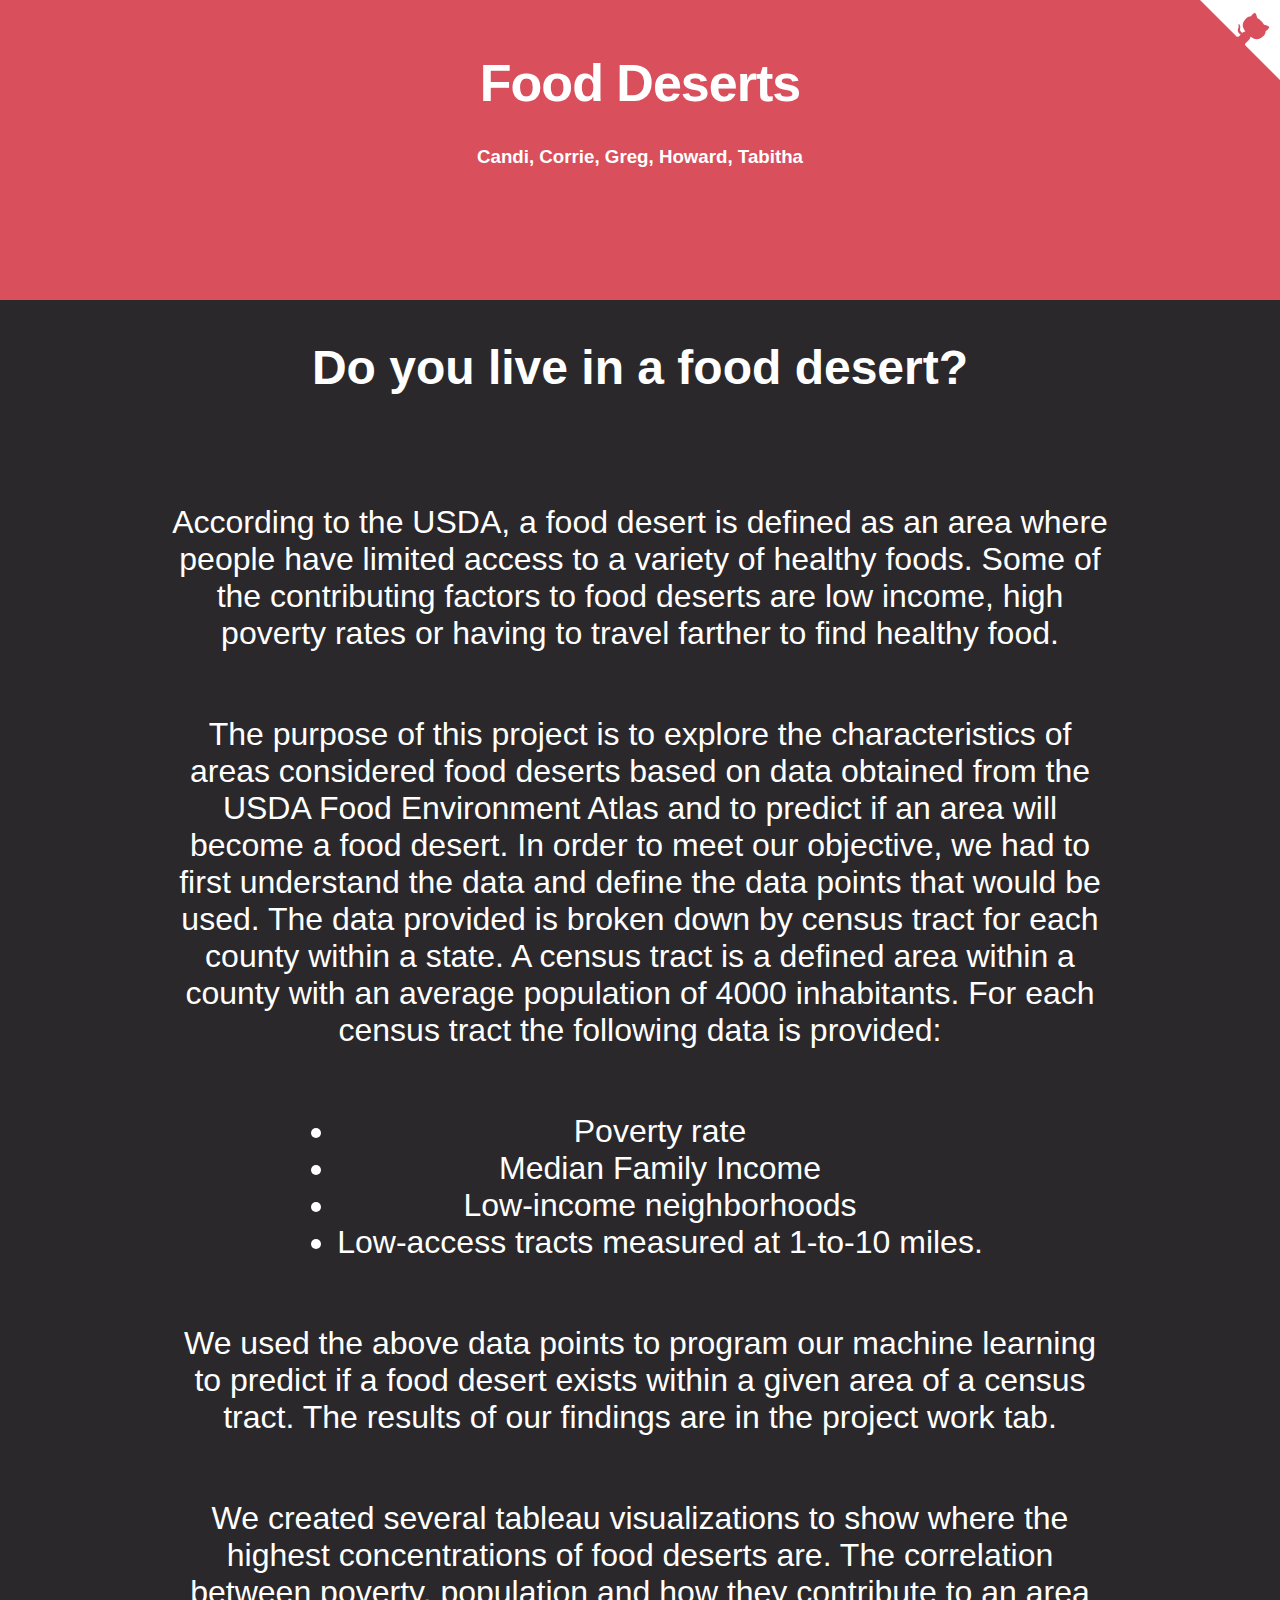
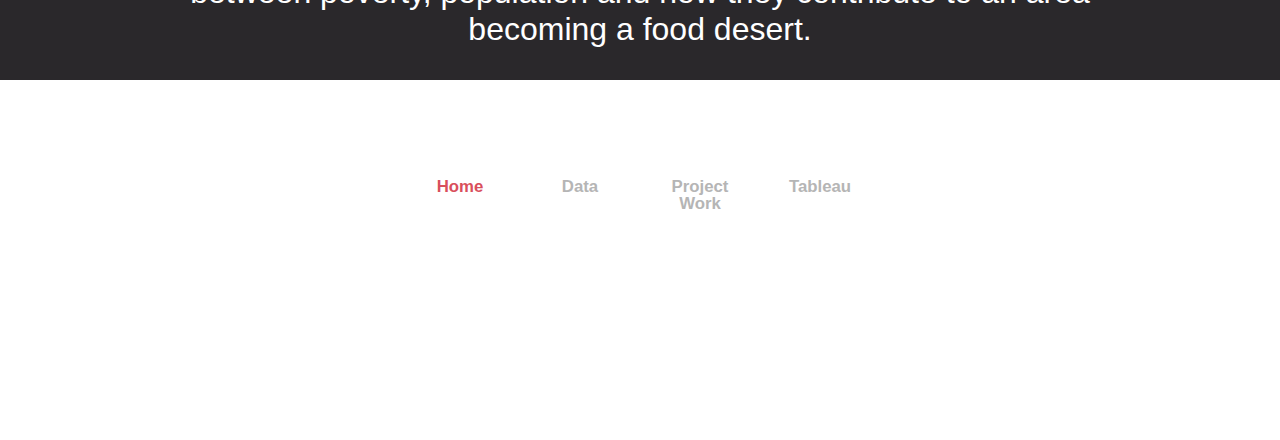
<file: index.html>
<!DOCTYPE html>
<html lang="en" class="no-js">
	<head>
		<meta charset="UTF-8" />
		<meta http-equiv="X-UA-Compatible" content="IE=edge">
		<meta name="viewport" content="width=device-width, initial-scale=1">
		<title>Final Project</title>
		<meta name="description" content="An exploration of food deserts" />
		<meta name="keywords" content="food, desert, low, income, access" />
		<meta name="author" content="Codrops" />
        <!-- Bootstrap CDN -->
        <link href="https://cdn.jsdelivr.net/npm/bootstrap@5.0.1/dist/css/bootstrap.min.css" rel="stylesheet" integrity="sha384-+0n0xVW2eSR5OomGNYDnhzAbDsOXxcvSN1TPprVMTNDbiYZCxYbOOl7+AMvyTG2x" crossorigin="anonymous">
		<link rel="shortcut icon" href="favicon.ico">
		<link rel="stylesheet" type="text/css" href="static/css/normalize.css" /> 
		<link rel="stylesheet" type="text/css" href="static/css/demo.css" />
		<link rel="stylesheet" type="text/css" href="static/css/component.css" />
		<!--[if IE]>
			<script src="http://html5shiv.googlecode.com/svn/trunk/html5.js"></script>
		<![endif]-->
	</head>
	<body>
		<div class="container">
			<header class="section codrops-header">
				<h1>Food Deserts</h1>
				<br>
				<h3>Candi, Corrie, Greg, Howard, Tabitha</h3>
				<br>
				<!-- GitHub corner by Tim Holman -->
				<a href="https://github.com/ML-Final-UCF-Bootcamp-062021/ml-final-project" class="github-corner">
					<svg width="80" height="80" viewBox="0 0 250 250" style="fill:#fff; color:#d94f5c; position: absolute; top: 0; border: 0; right: 0;">
						<path d="M0,0 L115,115 L130,115 L142,142 L250,250 L250,0 Z"></path>
						<path d="M128.3,109.0 C113.8,99.7 119.0,89.6 119.0,89.6 C122.0,82.7 120.5,78.6 120.5,78.6 C119.2,72.0 123.4,76.3 123.4,76.3 C127.3,80.9 125.5,87.3 125.5,87.3 C122.9,97.6 130.6,101.9 134.4,103.2" fill="currentColor" style="transform-origin: 130px 106px;" class="octo-arm"></path>
						<path d="M115.0,115.0 C114.9,115.1 118.7,116.5 119.8,115.4 L133.7,101.6 C136.9,99.2 139.9,98.4 142.2,98.6 C133.8,88.0 127.5,74.4 143.8,58.0 C148.5,53.4 154.0,51.2 159.7,51.0 C160.3,49.4 163.2,43.6 171.4,40.1 C171.4,40.1 176.1,42.5 178.8,56.2 C183.1,58.6 187.2,61.8 190.9,65.4 C194.5,69.0 197.7,73.2 200.1,77.6 C213.8,80.2 216.3,84.9 216.3,84.9 C212.7,93.1 206.9,96.0 205.4,96.6 C205.1,102.4 203.0,107.8 198.3,112.5 C181.9,128.9 168.3,122.5 157.7,114.1 C157.9,116.9 156.7,120.9 152.7,124.9 L141.0,136.5 C139.8,137.7 141.6,141.9 141.8,141.8 Z" fill="currentColor" class="octo-body"></path>
					</svg>
				</a>
			</header>
			<section class="section section--intro">
				<h2> Do you live in a food desert?</h2>
				<br>
				<p>According to the USDA, a food desert is defined as an area where people have limited access to a variety of healthy foods. Some of the contributing factors to food deserts are low income, high poverty rates or having to travel farther to find healthy food.</p>
					
				<p>The purpose of this project is to explore the characteristics of areas considered food deserts based on data obtained from the USDA Food Environment Atlas and to predict if an area will become a food desert. In order to meet our objective, we had to first understand the data and define the data points that would be used. The data provided is broken down by census tract for each county within a state. A census tract is a defined area within a county with an average population of 4000 inhabitants. For each census tract the following data is provided:</p>
					
				<ul>
					<li>Poverty rate</li>
					<li>Median Family Income</li>
					<li>Low-income neighborhoods</li>
					<li>Low-access tracts measured at 1-to-10 miles.</li>
				</ul>
					
				<p>We used the above data points to program our machine learning to predict if a food desert exists within a given area of a census tract. The results of our findings are in the project work tab.</p>
					
				<p>We created several tableau visualizations to show where the highest concentrations of food deserts are. The correlation between poverty, population and how they contribute to an area becoming a food desert. </p>

			</section>
			<section class="section section--menu" id="Alonso">
				<!-- <h2 class="section__title">Alonso</h2> -->
				<span class="link-copy"></span>
				<nav class="menu menu--alonso">
					<ul class="menu__list">
						<li class="menu__item menu__item--current"><a href="index.html" class="menu__link">Home</a></li>
						<li class="menu__item"><a href="template/data.html" class="menu__link">Data</a></li>
						<li class="menu__item"><a href="template/work.html" class="menu__link">Project Work</a></li>
						<li class="menu__item"><a href="template/tableau.html" class="menu__link">Tableau</a></li>
					</ul>
				</nav>
			</section>
		<!-- /container -->
		<script src="static/js/classie.js"></script>
		<script src="static/js/clipboard.min.js"></script>
		<script src="static/js/modernizr.custom.js"></script>
        <script src="https://code.jquery.com/jquery-3.3.1.slim.min.js" integrity="sha384-q8i/X+965DzO0rT7abK41JStQIAqVgRVzpbzo5smXKp4YfRvH+8abtTE1Pi6jizo" crossorigin="anonymous"></script>

	</body>
</html>
</file>
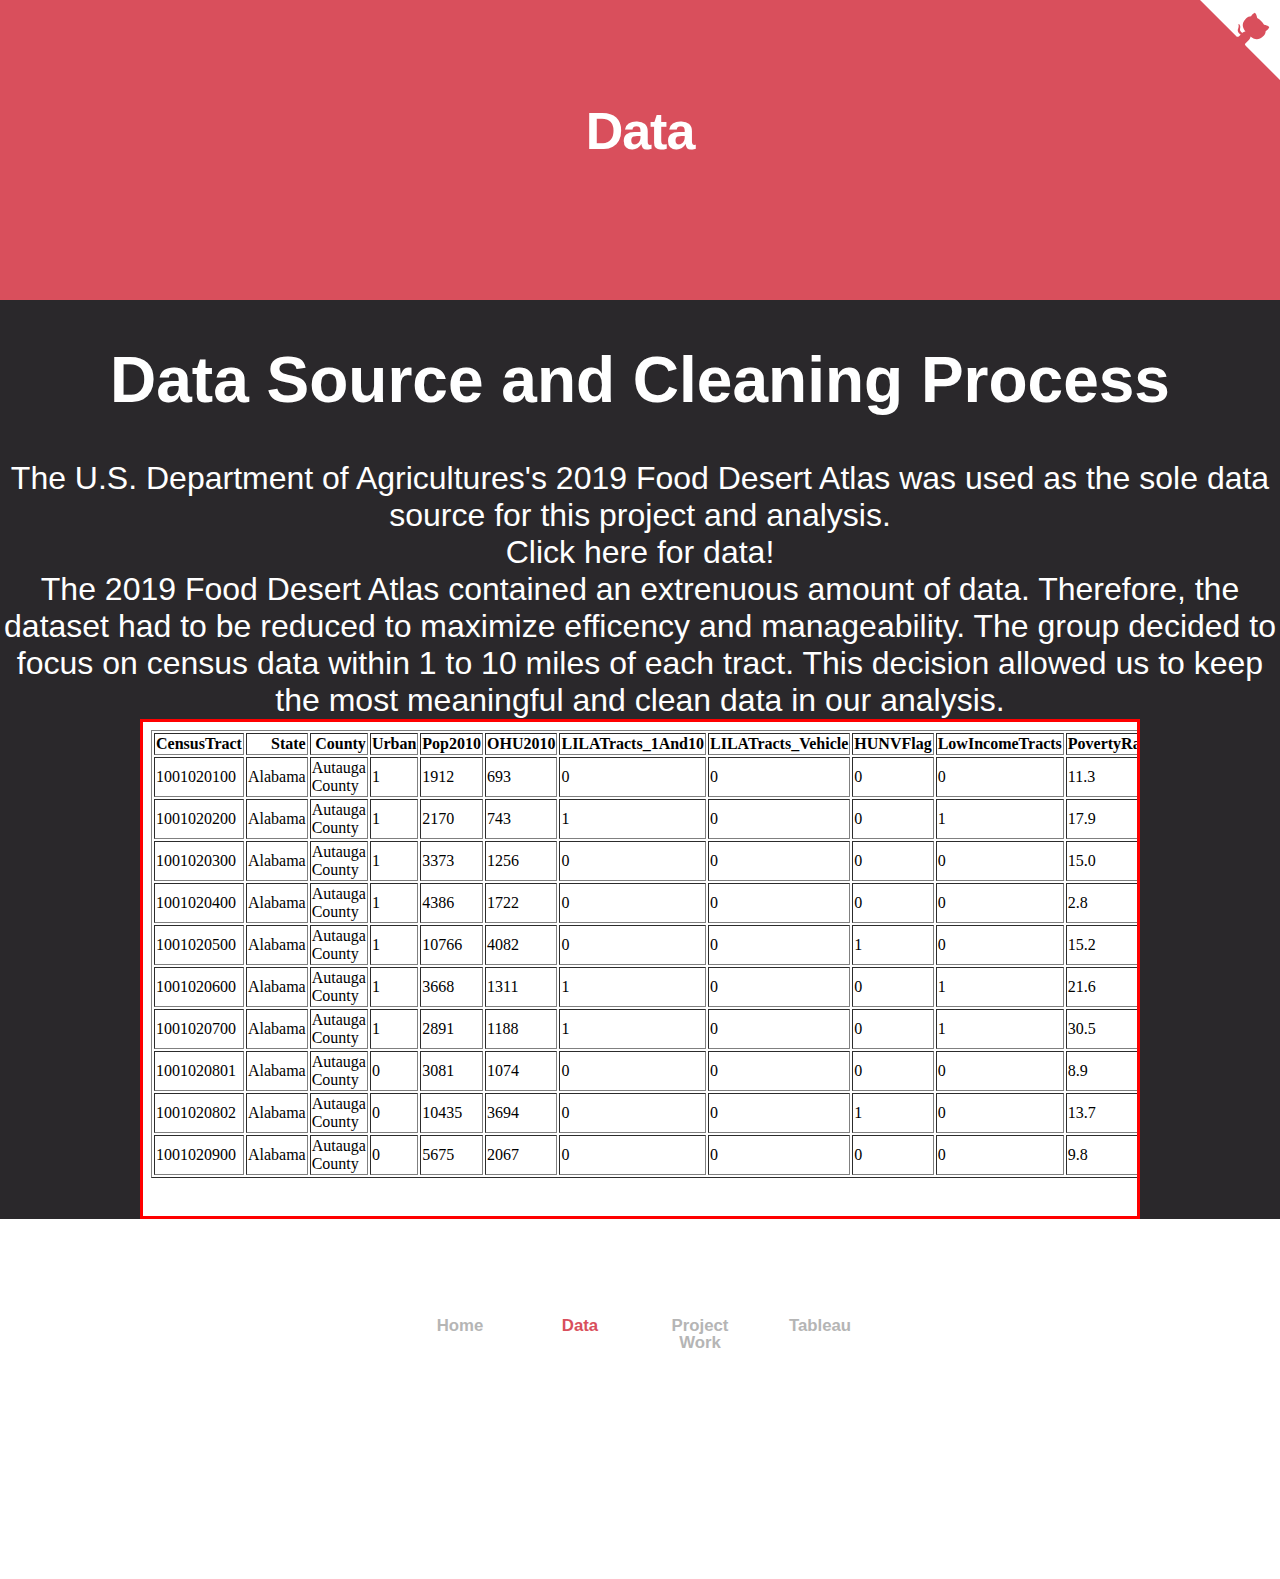
<file: template/data.html>
<!DOCTYPE html> 
<html lang="en" class="no-js">
	<head>
		<meta charset="UTF-8" />
		<meta http-equiv="X-UA-Compatible" content="IE=edge">
		<meta name="viewport" content="width=device-width, initial-scale=1">
		<title>Final Project</title>
		<meta name="description" content="An exploration of food deserts" />
		<meta name="keywords" content="food, desert, low, income, access" />
		<meta name="author" content="Codrops" />
        <!-- Bootstrap CDN -->
        <link href="https://cdn.jsdelivr.net/npm/bootstrap@5.0.1/dist/css/bootstrap.min.css" rel="stylesheet" integrity="sha384-+0n0xVW2eSR5OomGNYDnhzAbDsOXxcvSN1TPprVMTNDbiYZCxYbOOl7+AMvyTG2x" crossorigin="anonymous">
		<link rel="shortcut icon" href="favicon.ico">
		<link rel="stylesheet" type="text/css" href="../static/css/normalize.css" /> 
		<link rel="stylesheet" type="text/css" href="../static/css/demo.css" />
		<link rel="stylesheet" type="text/css" href="../static/css/component.css" />
		<link rel="stylesheet" type="text/css" href="../static/css/link.css" />
		<!--[if IE]>
			<script src="http://html5shiv.googlecode.com/svn/trunk/html5.js"></script>
		<![endif]-->

	</head>
	<body>
		<div class="container">
			<header class="section codrops-header">
				<h1>Data</h1>
				<!-- GitHub corner by Tim Holman -->
				<a href="https://github.com/ML-Final-UCF-Bootcamp-062021/ml-final-project" class="github-corner">
					<svg width="80" height="80" viewBox="0 0 250 250" style="fill:#fff; color:#d94f5c; position: absolute; top: 0; border: 0; right: 0;">
						<path d="M0,0 L115,115 L130,115 L142,142 L250,250 L250,0 Z"></path>
						<path d="M128.3,109.0 C113.8,99.7 119.0,89.6 119.0,89.6 C122.0,82.7 120.5,78.6 120.5,78.6 C119.2,72.0 123.4,76.3 123.4,76.3 C127.3,80.9 125.5,87.3 125.5,87.3 C122.9,97.6 130.6,101.9 134.4,103.2" fill="currentColor" style="transform-origin: 130px 106px;" class="octo-arm"></path>
						<path d="M115.0,115.0 C114.9,115.1 118.7,116.5 119.8,115.4 L133.7,101.6 C136.9,99.2 139.9,98.4 142.2,98.6 C133.8,88.0 127.5,74.4 143.8,58.0 C148.5,53.4 154.0,51.2 159.7,51.0 C160.3,49.4 163.2,43.6 171.4,40.1 C171.4,40.1 176.1,42.5 178.8,56.2 C183.1,58.6 187.2,61.8 190.9,65.4 C194.5,69.0 197.7,73.2 200.1,77.6 C213.8,80.2 216.3,84.9 216.3,84.9 C212.7,93.1 206.9,96.0 205.4,96.6 C205.1,102.4 203.0,107.8 198.3,112.5 C181.9,128.9 168.3,122.5 157.7,114.1 C157.9,116.9 156.7,120.9 152.7,124.9 L141.0,136.5 C139.8,137.7 141.6,141.9 141.8,141.8 Z" fill="currentColor" class="octo-body"></path>
					</svg>
				</a> 
			</header>
			<section class="section section--intro">
				<h1>Data Source and Cleaning Process</h1>
				<p1>The U.S. Department of Agricultures's 2019 Food Desert Atlas was used as the sole data source for this project and analysis.</p1>
				<p2><a href="https://www.ers.usda.gov/data-products/food-access-research-atlas/download-the-data/">Click here for data!</a></p2>
				<p3>The 2019 Food Desert Atlas contained an extrenuous amount of data. Therefore, the dataset had to be reduced to maximize efficency and manageability. The group decided to focus on census data within 1 to 10 miles of each tract. This decision allowed us to keep the most meaningful and clean data in our analysis.</p3>
				<iframe src="table.html" style="height:500px;width:1000px;background: white;border:3px solid red" title="data dataframe"></iframe>

			</section>
			<section class="section section--menu" id="Alonso">
				<!-- <h2 class="section__title">Alonso</h2> -->
				<span class="link-copy"></span>
				<nav class="menu menu--alonso">
					<ul class="menu__list">
						<li class="menu__item"><a href="../index.html" class="menu__link">Home</a></li>
                        <li class="menu__item menu__item--current"><a href="data.html" class="menu__link">Data</a></li>
						<li class="menu__item"><a href="work.html" class="menu__link">Project Work</a></li>
						<li class="menu__item"><a href="tableau.html" class="menu__link">Tableau</a></li>
					</ul>
				</nav>
			</section>
		<!-- /container -->
		<script src="../static/js/classie.js"></script>
		<script src="../static/js/clipboard.min.js"></script>
        <script src="https://code.jquery.com/jquery-3.3.1.slim.min.js" integrity="sha384-q8i/X+965DzO0rT7abK41JStQIAqVgRVzpbzo5smXKp4YfRvH+8abtTE1Pi6jizo" crossorigin="anonymous"></script>

	</body>
</html>
</file>
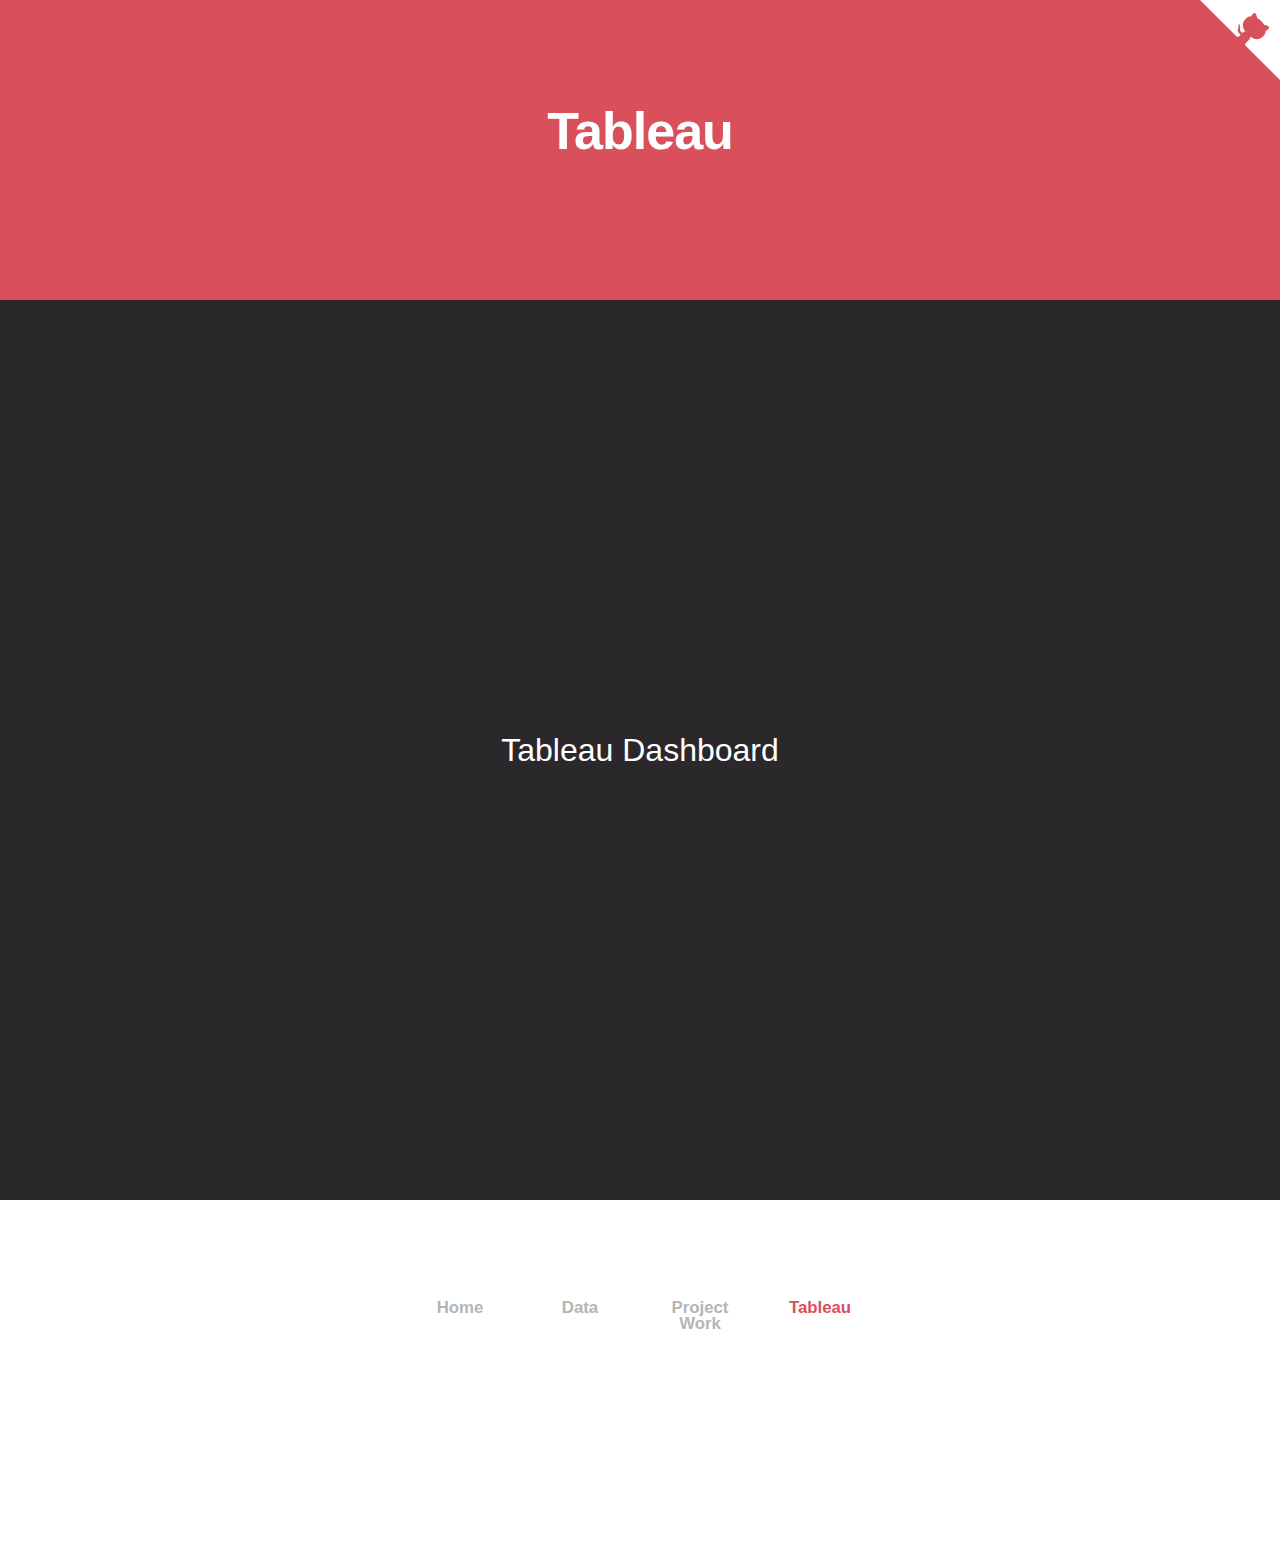
<file: template/tableau.html>
<!DOCTYPE html>
<html lang="en" class="no-js">
	<head>
		<meta charset="UTF-8" />
		<meta http-equiv="X-UA-Compatible" content="IE=edge">
		<meta name="viewport" content="width=device-width, initial-scale=1">
		<title>Final Project</title>
		<meta name="description" content="An exploration of food deserts" />
		<meta name="keywords" content="food, desert, low, income, access" />
		<meta name="author" content="Codrops" />
        <!-- Bootstrap CDN -->
        <link href="https://cdn.jsdelivr.net/npm/bootstrap@5.0.1/dist/css/bootstrap.min.css" rel="stylesheet" integrity="sha384-+0n0xVW2eSR5OomGNYDnhzAbDsOXxcvSN1TPprVMTNDbiYZCxYbOOl7+AMvyTG2x" crossorigin="anonymous">
		<link rel="shortcut icon" href="favicon.ico">
		<link rel="stylesheet" type="text/css" href="../static/css/normalize.css" /> 
		<link rel="stylesheet" type="text/css" href="../static/css/demo.css" />
		<link rel="stylesheet" type="text/css" href="../static/css/component.css" />
		<!--[if IE]>
			<script src="http://html5shiv.googlecode.com/svn/trunk/html5.js"></script>
		<![endif]-->

	</head>
	<body>
		<div class="container">
			<header class="section codrops-header">
				<h1>Tableau</h1>
				<!-- GitHub corner by Tim Holman -->
				<a href="https://github.com/ML-Final-UCF-Bootcamp-062021/ml-final-project" class="github-corner">
					<svg width="80" height="80" viewBox="0 0 250 250" style="fill:#fff; color:#d94f5c; position: absolute; top: 0; border: 0; right: 0;">
						<path d="M0,0 L115,115 L130,115 L142,142 L250,250 L250,0 Z"></path>
						<path d="M128.3,109.0 C113.8,99.7 119.0,89.6 119.0,89.6 C122.0,82.7 120.5,78.6 120.5,78.6 C119.2,72.0 123.4,76.3 123.4,76.3 C127.3,80.9 125.5,87.3 125.5,87.3 C122.9,97.6 130.6,101.9 134.4,103.2" fill="currentColor" style="transform-origin: 130px 106px;" class="octo-arm"></path>
						<path d="M115.0,115.0 C114.9,115.1 118.7,116.5 119.8,115.4 L133.7,101.6 C136.9,99.2 139.9,98.4 142.2,98.6 C133.8,88.0 127.5,74.4 143.8,58.0 C148.5,53.4 154.0,51.2 159.7,51.0 C160.3,49.4 163.2,43.6 171.4,40.1 C171.4,40.1 176.1,42.5 178.8,56.2 C183.1,58.6 187.2,61.8 190.9,65.4 C194.5,69.0 197.7,73.2 200.1,77.6 C213.8,80.2 216.3,84.9 216.3,84.9 C212.7,93.1 206.9,96.0 205.4,96.6 C205.1,102.4 203.0,107.8 198.3,112.5 C181.9,128.9 168.3,122.5 157.7,114.1 C157.9,116.9 156.7,120.9 152.7,124.9 L141.0,136.5 C139.8,137.7 141.6,141.9 141.8,141.8 Z" fill="currentColor" class="octo-body"></path>
					</svg>
				</a>
			</header>
			<section class="section section--intro">
				<p>Tableau Dashboard</p>
				<div class='tableauPlaceholder' id='viz1622657142928' style='position: relative'><noscript><a href='#'><img alt='Food Desert ' src='https:&#47;&#47;public.tableau.com&#47;static&#47;images&#47;Fi&#47;FinalProject_16226571129100&#47;Story1&#47;1_rss.png' style='border: none' /></a></noscript><object class='tableauViz'  style='display:none;'><param name='host_url' value='https%3A%2F%2Fpublic.tableau.com%2F' /> <param name='embed_code_version' value='3' /> <param name='site_root' value='' /><param name='name' value='FinalProject_16226571129100&#47;Story1' /><param name='tabs' value='no' /><param name='toolbar' value='yes' /><param name='static_image' value='https:&#47;&#47;public.tableau.com&#47;static&#47;images&#47;Fi&#47;FinalProject_16226571129100&#47;Story1&#47;1.png' /> <param name='animate_transition' value='yes' /><param name='display_static_image' value='yes' /><param name='display_spinner' value='yes' /><param name='display_overlay' value='yes' /><param name='display_count' value='yes' /><param name='language' value='en-US' /></object></div>                <script type='text/javascript'>                    var divElement = document.getElementById('viz1622657142928');                    var vizElement = divElement.getElementsByTagName('object')[0];                    vizElement.style.width='1200px';vizElement.style.height='850px';                    var scriptElement = document.createElement('script');                    scriptElement.src = 'https://public.tableau.com/javascripts/api/viz_v1.js';                    vizElement.parentNode.insertBefore(scriptElement, vizElement);                </script>
			</section>
			<section class="section section--menu" id="Alonso">
				<!-- <h2 class="section__title">Alonso</h2> -->
				<span class="link-copy"></span>
				<nav class="menu menu--alonso">
					<ul class="menu__list">
						<li class="menu__item"><a href="../index.html" class="menu__link">Home</a></li>
						<li class="menu__item"><a href="data.html" class="menu__link">Data</a></li>
						<li class="menu__item"><a href="work.html" class="menu__link">Project Work</a></li>
						<li class="menu__item menu__item--current"><a href="tableau.html" class="menu__link">Tableau</a></li>
					</ul>
				</nav>
			</section>
		<!-- /container -->
		<script src="../static/js/classie.js"></script>
		<script src="../static/js/clipboard.min.js"></script>
        <script src="https://code.jquery.com/jquery-3.3.1.slim.min.js" integrity="sha384-q8i/X+965DzO0rT7abK41JStQIAqVgRVzpbzo5smXKp4YfRvH+8abtTE1Pi6jizo" crossorigin="anonymous"></script>

	</body>
</html>
</file>
<file: static/css/demo.css>
/* Code from https://github.com/codrops/LineMenuStyles/blob/master/css/demo.css */
@font-face {
	font-family: 'codropsicons';
	font-weight: normal;
	font-style: normal;
	src: url('../fonts/codropsicons/codropsicons.eot');
	src: url('../fonts/codropsicons/codropsicons.eot?#iefix') format('embedded-opentype'), url('../fonts/codropsicons/codropsicons.woff') format('woff'), url('../fonts/codropsicons/codropsicons.ttf') format('truetype'), url('../fonts/codropsicons/codropsicons.svg#codropsicons') format('svg');
}

*,
*:after,
*:before {
	-webkit-box-sizing: border-box;
	box-sizing: border-box;
}

.clearfix:before,
.clearfix:after {
	content: '';
	display: table;
}

.clearfix:after {
	clear: both;
}

body {
	font-family: 'Avenir Next', Avenir, 'Helvetica Neue', 'Lato', 'Segoe UI', Helvetica, Arial, sans-serif;
	color: #444;
	background: #fff;
	-webkit-font-smoothing: antialiased;
	-moz-osx-font-smoothing: grayscale;
}

a {
	text-decoration: none;
	color: #4e3c3e;
	outline: none;
}

a:hover,
a:focus {
	color: #f48b95;
}

.hidden {
	position: absolute;
	overflow: hidden;
	width: 0;
	height: 0;
	pointer-events: none;
}

.info {
	font-size: 0.85em;
	font-weight: bold;
	line-height: 36px;
	margin: 5em 0 0;
	color: #9c9898;
}

.link-copy {
	position: absolute;
	top: 2em;
	right: 2em;
	width: 20px;
	height: 20px;
	cursor: pointer;
	background: no-repeat center center;
	background-size: cover;
}

.link-copy::after {
	content: 'Click to copy direct link';
	font-size: 0.85em;
	font-weight: bold;
	position: absolute;
	right: 100%;
	margin: 0 1em 0 0;
	white-space: nowrap;
	pointer-events: none;
	opacity: 0;
	color: #ddd;
	-webkit-transform: translate3d(10px, 0, 0);
	transform: translate3d(10px, 0, 0);
	-webkit-transition: -webkit-transform 0.3s, opacity 0.3s;
	transition: transform 0.3s, opacity 0.3s;
}

.link-copy:hover::after {
	opacity: 1;
	-webkit-transform: translate3d(0, 0, 0);
	transform: translate3d(0, 0, 0);
}

.link-copy::before {
	content: '';
	position: absolute;
	top: 50%;
	left: 50%;
	width: 50px;
	height: 50px;
	margin: -25px 0 0 -25px;
	opacity: 0;
	border-radius: 50%;
	background: #d94f5c;
}

.link-copy--animate::before {
	-webkit-animation: pulse 0.3s;
	animation: pulse 0.3s;
}

@-webkit-keyframes pulse {
	from {
		opacity: 1;
		-webkit-transform: scale3d(0, 0, 1);
		transform: scale3d(0, 0, 1);
	}

	to {
		opacity: 0;
		-webkit-transform: scale3d(1, 1, 1);
		transform: scale3d(1, 1, 1);
	}

}

@keyframes pulse {
	from {
		opacity: 1;
		-webkit-transform: scale3d(0, 0, 1);
		transform: scale3d(0, 0, 1);
	}

	to {
		opacity: 0;
		transform: scale3d(1, 1, 1);
		webkit-transform: scale3d(1, 1, 1);
	}

}

.github-corner:hover .octo-arm {
	animation: octocat-wave 560ms ease-in-out;
}

@keyframes octocat-wave {
	0%,
	100% {
		transform: rotate(0);
	}

	20%,
	60% {
		transform: rotate(-25deg);
	}

	40%,
	80% {
		transform: rotate(10deg);
	}

}

@media (max-width:500px) {
	.github-corner:hover .octo-arm {
		animation: none;
	}

	.github-corner .octo-arm {
		animation: octocat-wave 560ms ease-in-out;
	}

}

/* Content */
.content {
	padding: 3em 0;
}

.section {
	display: -webkit-flex;
	display: flex;
	-webkit-flex-direction: column;
	flex-direction: column;
	-webkit-justify-content: center;
	justify-content: center;
	-webkit-align-items: center;
	align-items: center;
}

.section:nth-of-type(odd):not(:first-child) {
	color: #fff;
	background: #2a282b;
}

.section--menu {
	position: relative;
	overflow: hidden;
	min-height: 40vh; /*changed min-height from 80vh to 40vh */
	padding: 2em 0 8em;
}

.break {
	padding: 3em 0;
	text-align: center;
	background: #d94f5c;
}

.section__title {
	font-size: 0.65em;
	font-weight: 700;
	-webkit-flex: none;
	flex: none;
	margin: 3em 0 15em;
	text-indent: 3px;
	letter-spacing: 3px;
	text-transform: uppercase;
	color: #d1d1d1;
}

.break__title {
	font-size: 1.85em;
	font-weight: normal;
	margin: 0;
	color: #fff;
}

.section--intro {
	font-size: 2em;
	position: relative;
	min-height: 100vh;
	text-align: center;
	color: #fff;
}

.section--intro p {
	max-width: 1000px;
	margin: 0 auto;
	padding: 1em;
}

/* Header */
.codrops-header {
	position: relative;
	height: 30vh; /*changed height from 100vh to 50vh */
	min-height: 300px;
	padding: 0em 1em 4em;
	text-align: center;
	color: #fff;
	background: #d94f5c no-repeat left 50% bottom 40px;
}

.codrops-header h1 {
	font-size: 3.25em;
	font-weight: 700;
	line-height: 1;
	position: relative;
	z-index: 10;
	margin: 0.5em 0 0;
	letter-spacing: -1px;
}

.codrops-header h1 span {
	font-size: 50%;
	font-weight: normal;
	display: block;
	margin: 0.5em 0;
	letter-spacing: 0;
	color: #f48b95;
}

/* Top Navigation Style */
.codrops-links {
	position: relative;
	display: inline-block;
	text-align: center;
	white-space: nowrap;
}

.codrops-links::after {
	content: '';
	position: absolute;
	top: 0;
	left: 50%;
	width: 1px;
	height: 100%;
	background: #c14954;
	-webkit-transform: rotate3d(0, 0, 1, 22.5deg);
	transform: rotate3d(0, 0, 1, 22.5deg);
}

.codrops-icon {
	display: inline-block;
	width: 1.5em;
	margin: 0.5em;
	padding: 0em 0;
	text-decoration: none;
}

.codrops-icon span {
	display: none;
}

.codrops-icon:before {
	font-family: 'codropsicons';
	font-weight: normal;
	font-style: normal;
	font-variant: normal;
	line-height: 1;
	margin: 0 5px;
	text-transform: none;
	-webkit-font-smoothing: antialiased;
	/* speak: none; */
}

.codrops-icon--drop:before {
	content: '\e001';
}

.codrops-icon--prev:before {
	content: '\e004';
}

Demo links
.codrops-demos {
	margin: 2em 0 0;
}

.codrops-demos a {
	display: inline-block;
	margin: 0 0.5em;
}

.codrops-demos a.current-demo {
	color: #333;
}

/*Related demos */
 .content--related {
font-weight: bold;
padding: 10em 1em;
text-align: center;
background: #d94f5c;
}

.content__wrap--related {
max-width: 800px;
margin: 0 auto;
}

.media-item {
display: inline-block;
padding: 1em;
vertical-align: top;
-webkit-transition: color 0.3s;
transition: color 0.3s;
}

.media-item__img {
max-width: 100%;
opacity: 0.6;
-webkit-transition: opacity 0.3s;
transition: opacity 0.3s;
}

.media-item:hover .media-item__img,
.media-item:focus .media-item__img {
opacity: 1;
}

.media-item__title {
font-size: 1em;
margin: 0;
padding: 0.5em;
}

@media screen and (max-width:50em) {
.section--intro {
	font-size: 1em;
}

}
</file>
<file: static/css/component.css>
/* Code from https://github.com/codrops/LineMenuStyles/blob/master/css/component.css */
/* Common styles for all menus */
.menu {
	line-height: 1;
	margin: 0 auto 3em;
}

.menu__list {
	position: relative;
	display: -webkit-flex;
	display: flex;
	-webkit-flex-wrap: wrap;
	flex-wrap: wrap;
	margin: 0;
	padding: 0;
	list-style: none;
}

.menu__item {
	display: block;
	margin: 1em 0;
}

.menu__link {
	font-size: 1.05em;
	font-weight: bold;
	display: block;
	padding: 1em;
	cursor: pointer;
	-webkit-user-select: none;
	-moz-user-select: none;
	-ms-user-select: none;
	user-select: none;
	-webkit-touch-callout: none;
	-khtml-user-select: none;
	-webkit-tap-highlight-color: rgba(0, 0, 0, 0);
}

.menu__link:hover,
.menu__link:focus {
	outline: none;
}

/* Alonso */
.menu--alonso .menu__item {
	margin: 0;
}

.menu--alonso .menu__link {
	width: 120px;
	height: 3em;
	text-align: center;
	color: #b5b5b5;
	-webkit-transition: color 0.3s;
	transition: color 0.3s;
}

.menu--alonso .menu__link:hover,
.menu--alonso .menu__link:focus {
	color: #929292;
}

.menu--alonso .menu__item--current .menu__link {
	color: #d94f5c;
	-webkit-transition: color 0.5s;
	transition: color 0.5s;
}

.menu--alonso .menu__line {
	position: absolute;
	top: 100%;
	left: 0;
	width: 120px;
	height: 2px;
	pointer-events: none;
	border: 1px solid #fff;
	border-width: 0 45px;
	background: #d94f5c;
	-webkit-transition: -webkit-transform 0.5s;
	transition: transform 0.5s;
	-webkit-transition-timing-function: cubic-bezier(1, 0.01, 0, 1);
	-webkit-transition-timing-function: cubic-bezier(1, 0.01, 0, 1.22);
	transition-timing-function: cubic-bezier(1, 0.01, 0, 1.22);
}

.menu--alonso .menu__item:nth-child(1).menu__item--current ~ .menu__line {
	-webkit-transform: translate3d(0, 0, 0);
	transform: translate3d(0, 0, 0);
}

.menu--alonso .menu__item:nth-child(2).menu__item--current ~ .menu__line {
	-webkit-transform: translate3d(100%, 0, 0);
	transform: translate3d(100%, 0, 0);
}

.menu--alonso .menu__item:nth-child(3).menu__item--current ~ .menu__line {
	-webkit-transform: translate3d(200%, 0, 0);
	transform: translate3d(200%, 0, 0);
}

.menu--alonso .menu__item:nth-child(4).menu__item--current ~ .menu__line {
	-webkit-transform: translate3d(300%, 0, 0);
	transform: translate3d(300%, 0, 0);
}

.menu--alonso .menu__item:nth-child(5).menu__item--current ~ .menu__line {
	-webkit-transform: translate3d(400%, 0, 0);
	transform: translate3d(400%, 0, 0);
}

@media screen and (max-width:55em) {
	.menu--alonso .menu__line {
		top: 3em;
	}

	.menu--alonso .menu__item:nth-child(1).menu__item--current ~ .menu__line {
		-webkit-transform: translate3d(0, 0, 0);
		transform: translate3d(0, 0, 0);
	}

	.menu--alonso .menu__item:nth-child(2).menu__item--current ~ .menu__line {
		-webkit-transform: translate3d(0, 3em, 0);
		transform: translate3d(0, 3em, 0);
	}

	.menu--alonso .menu__item:nth-child(3).menu__item--current ~ .menu__line {
		-webkit-transform: translate3d(0, 6em, 0);
		transform: translate3d(0, 6em, 0);
	}

	.menu--alonso .menu__item:nth-child(4).menu__item--current ~ .menu__line {
		-webkit-transform: translate3d(0, 9em, 0);
		transform: translate3d(0, 9em, 0);
	}

	.menu--alonso .menu__item:nth-child(5).menu__item--current ~ .menu__line {
		-webkit-transform: translate3d(0, 12em, 0);
		transform: translate3d(0, 12em, 0);
	}
}


/* Stack items for smaller screens */
@media screen and (max-width:55em) {
	.menu__list {
		display: block;
		margin: 0 auto;
	}
}
</file>
<file: static/css/link.css>
/* unvisited link */
a:link {
    color: white;
  }
  
  /* visited link */
  a:visited {
    color: rgb(95, 114, 202);
  }
  
  /* mouse over link */
  a:hover {
    color: rgb(6, 8, 136);
  }
  
  /* selected link */
  a:active {
    color: blue;
  }
</file>
